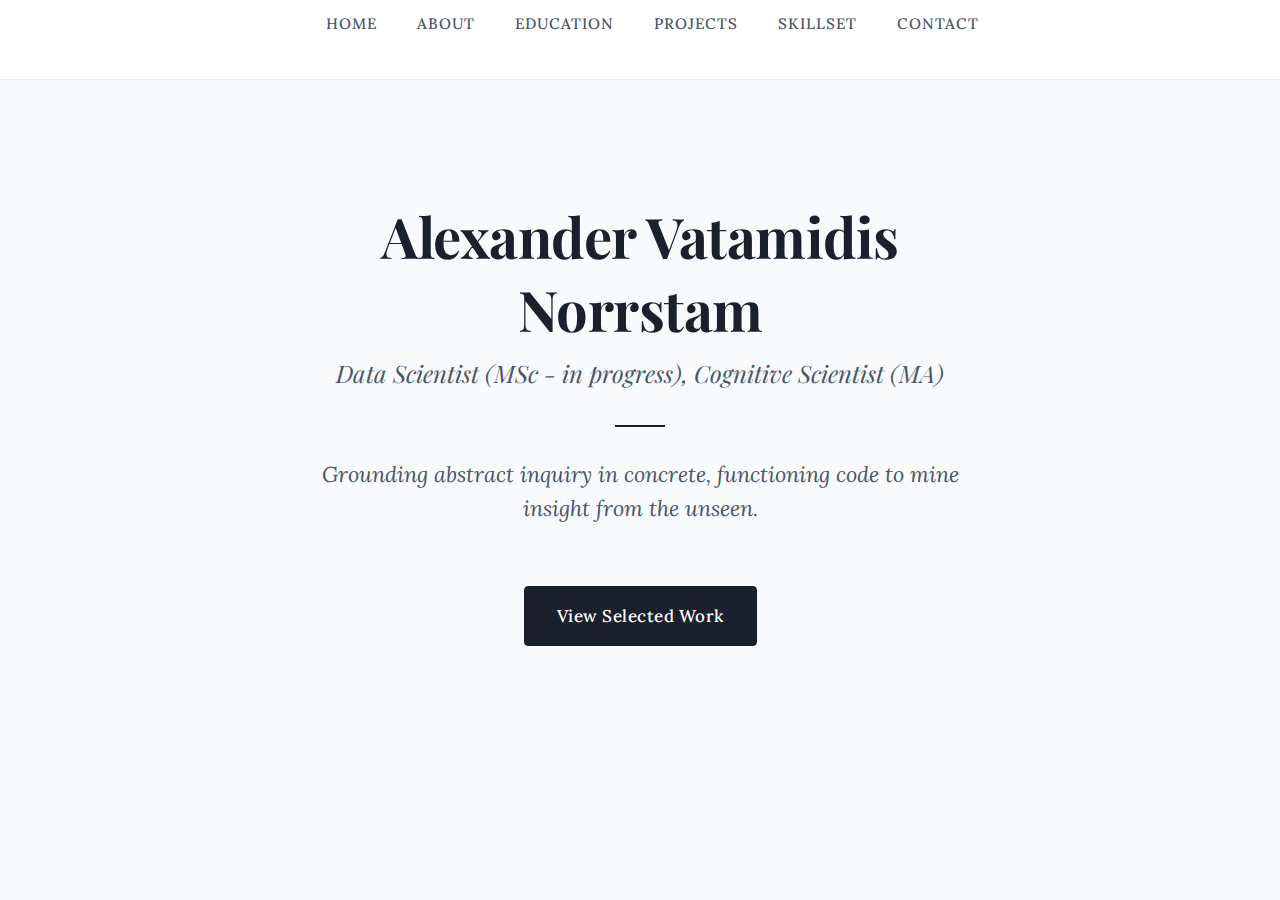
<file: index.html>
<!DOCTYPE html>
<html lang="en">

<head>
    <meta charset="UTF-8">
    <meta name="viewport" content="width=device-width, initial-scale=1.0">
    <title>Alexander Vatamidis Norrstam - Data Scientist</title>
    <link rel="stylesheet" href="style.css">
</head>

<body>

    <nav>
        <ul>
            <li><a href="index.html">Home</a></li>
            <li><a href="about.html">About</a></li>
            <li><a href="education.html">Education</a></li>
            <li><a href="projects.html">Projects</a></li>
            <li><a href="skillset.html">Skillset</a></li>
            <li><a href="contact.html">Contact</a></li>
        </ul>
    </nav>

    <div class="container" style="text-align: center; margin-top: 120px;">
        <h1>Alexander Vatamidis Norrstam</h1>
        <p
            style="font-family: 'Playfair Display', serif; font-size: 1.5rem; color: var(--text-secondary); font-style: italic; margin-top: -10px;">
            Data Scientist (MSc - in progress), Cognitive Scientist (MA)
        </p>

        <div style="width: 50px; height: 2px; background: var(--text-primary); margin: 30px auto;"></div>

        <p class="lead">
            Grounding abstract inquiry in concrete, functioning code to mine insight from the unseen.
        </p>

        <a href="projects.html" class="btn-primary">View Selected Work</a>
    </div>

</body>

</html>
</file>
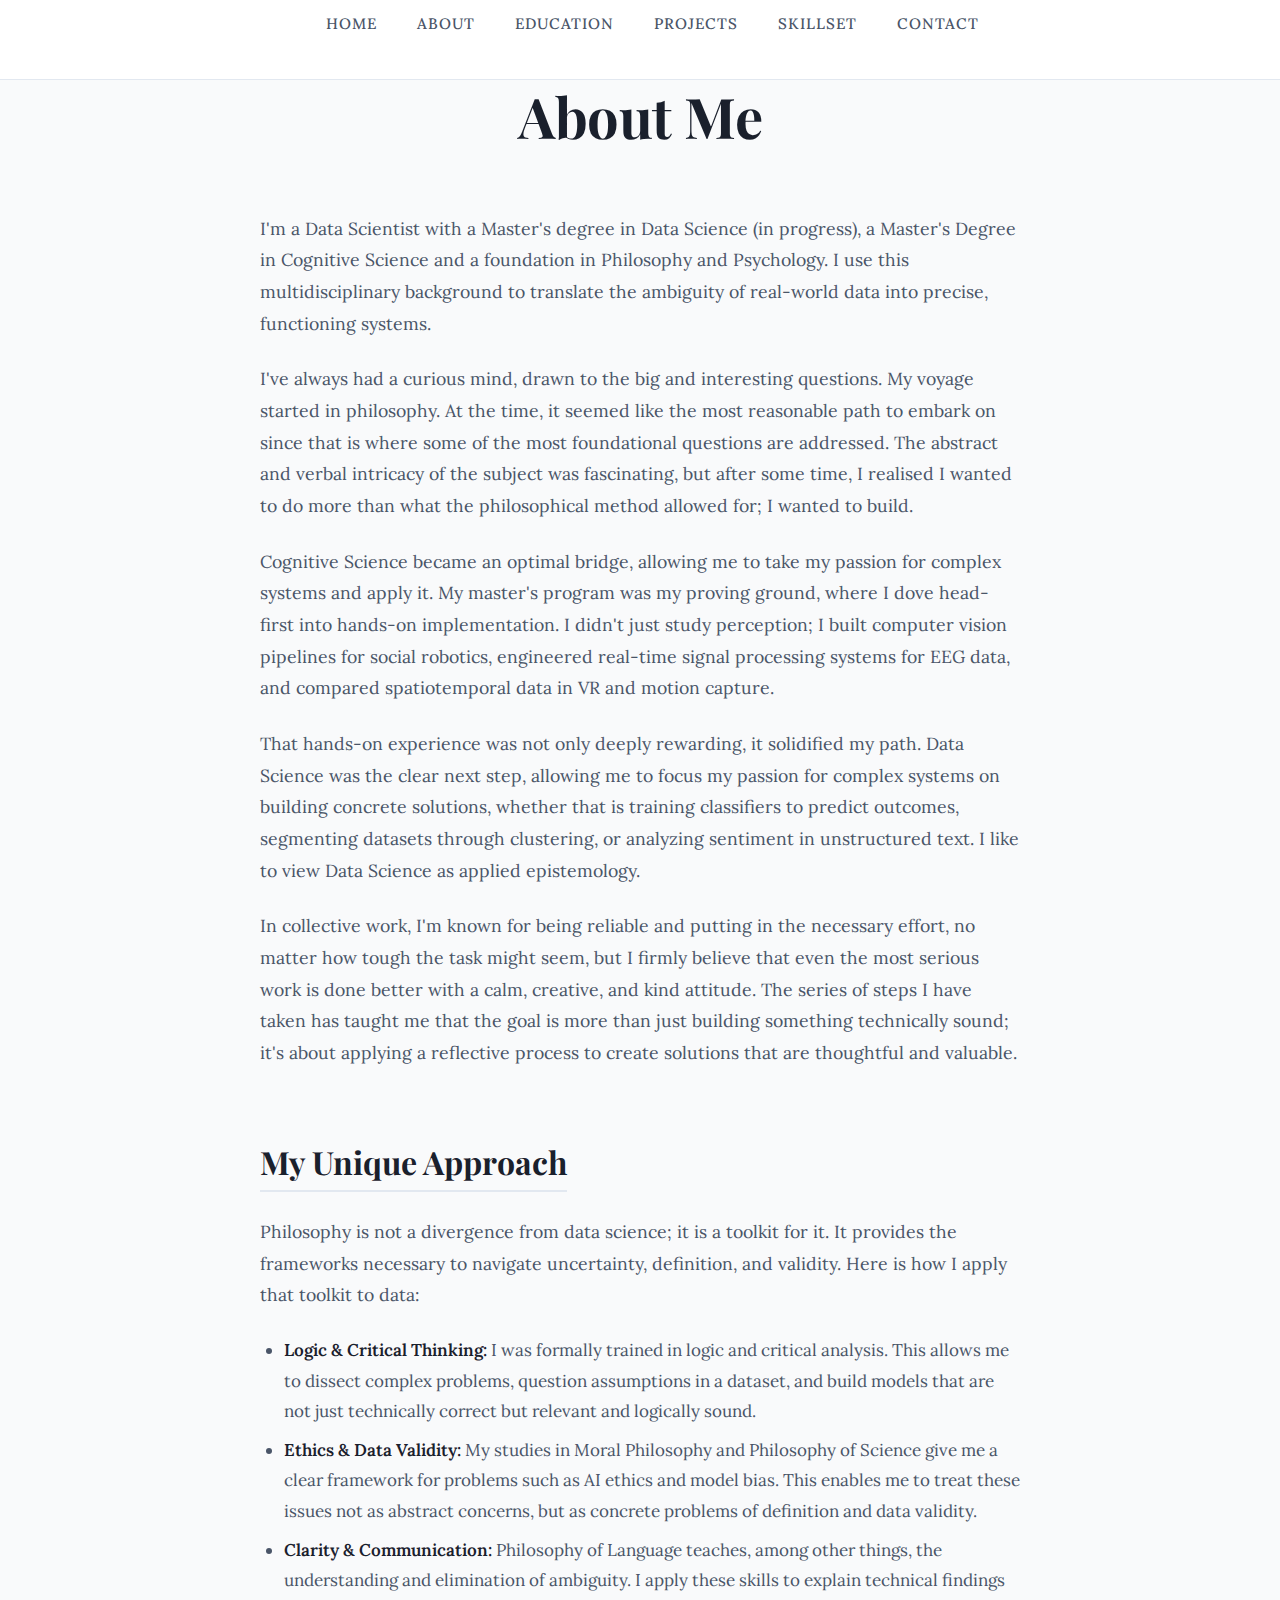
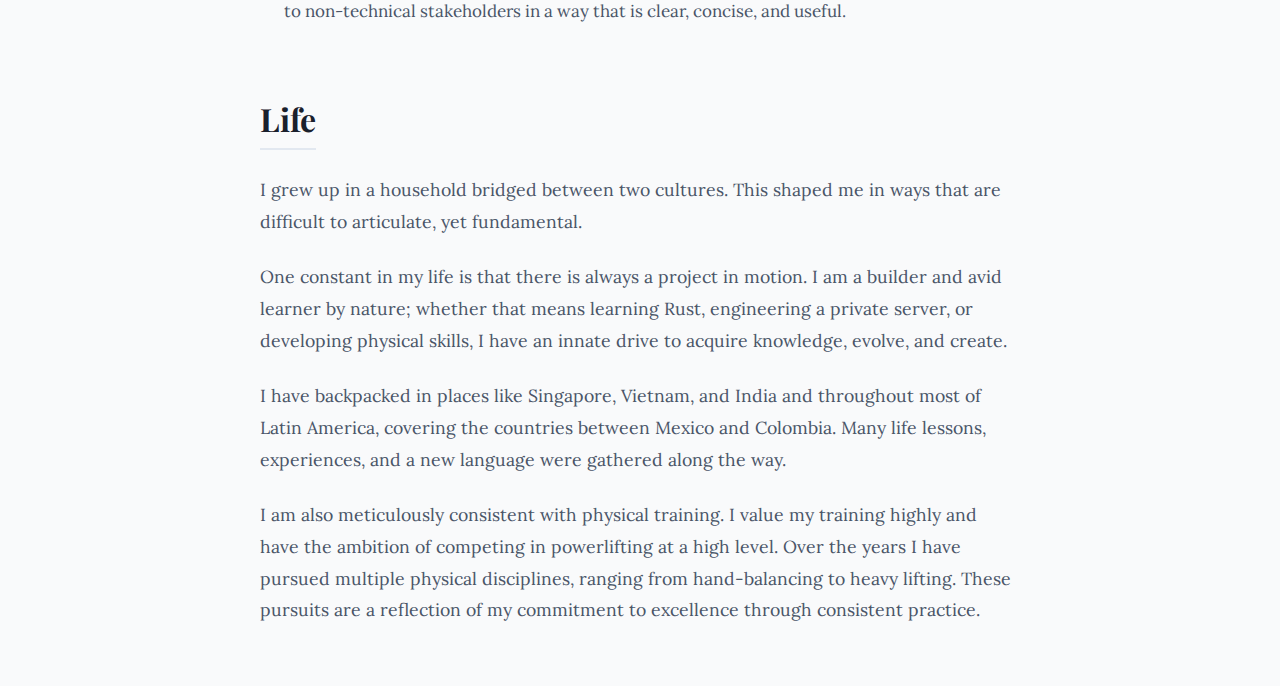
<file: about.html>
<!DOCTYPE html>
<html lang="en">
<head>
    <meta charset="UTF-8">
    <meta name="viewport" content="width=device-width, initial-scale=1.0">
    <title>About Me - Alexander Vatamidis Norrstam</title>
    <link rel="stylesheet" href="style.css">
</head>
<body>

    <nav>
        <ul>
            <li><a href="index.html">Home</a></li>
            <li><a href="about.html">About</a></li>
            <li><a href="education.html">Education</a></li>
            <li><a href="projects.html">Projects</a></li>
            <li><a href="skillset.html">Skillset</a></li>
            <li><a href="contact.html">Contact</a></li>
        </ul>
    </nav>

    <h1>About Me</h1>

    <div class="container">
        <p> I'm a Data Scientist with a Master's degree in Data Science 
            (in progress), a Master's Degree in Cognitive Science and a 
            foundation in Philosophy and Psychology. I use this multidisciplinary 
            background to translate the ambiguity of real-world data into precise, 
            functioning systems.</p>

        <p>I've always had a curious mind, drawn to the big and interesting questions. 
            My voyage started in philosophy. At the time, it seemed like the most 
            reasonable path to embark on since that is where some of the most 
            foundational questions are addressed. The abstract and verbal intricacy 
            of the subject was fascinating, but after some time, I realised I wanted 
            to do more than what the philosophical method allowed for; I wanted to build.</p>

        <p>Cognitive Science became an optimal bridge, allowing me to take my passion 
            for complex systems and apply it. My master's program was my proving ground, 
            where I dove head-first into hands-on implementation. I didn't just study 
            perception; I built computer vision pipelines for social robotics, 
            engineered real-time signal processing systems for EEG data, and compared 
            spatiotemporal data in VR and motion capture.</p>

        <p>That hands-on experience was not only deeply rewarding, it solidified my path. 
            Data Science was the clear next step, allowing me to focus my passion for complex
            systems on building concrete solutions, whether that is training 
            classifiers to predict outcomes, segmenting datasets through clustering, 
            or analyzing sentiment in unstructured text. I like to view Data Science as
            applied epistemology.</p> 


        <p>In collective work, I'm known for being reliable and putting in the necessary effort, 
            no matter how tough the task might seem, but I firmly believe that 
            even the most serious work is done better with a calm, creative, 
            and kind attitude. The series of steps I have taken has taught me that 
            the goal is more than just building something technically sound; 
            it's about applying a reflective process to create solutions 
            that are thoughtful and valuable.</p>


        <h2>My Unique Approach</h2>
        <p>Philosophy is not a divergence from data science; it is a toolkit for it.
            It provides the frameworks necessary to navigate uncertainty, definition, and validity.
            Here is how I apply that toolkit to data:</p>

        <ul>
            <li><strong>Logic & Critical Thinking:</strong> I was formally trained in logic and 
                critical analysis. This allows me to dissect complex problems, question 
                assumptions in a dataset, and build models that are not just technically 
                correct but relevant and logically sound.</li>
            <li><strong>Ethics & Data Validity:</strong> My studies in Moral Philosophy and 
                Philosophy of Science give me a clear framework for problems such as AI 
                ethics and model bias. This enables me to treat these issues not as abstract 
                concerns, but as concrete problems of definition and data validity.</li>
            <li><strong>Clarity & Communication:</strong> Philosophy of Language teaches, 
                among other things, the understanding and elimination of ambiguity. 
                I apply these skills to explain technical findings to 
                non-technical stakeholders in a way that is clear, concise, and useful.</li>
        </ul>

        <h2>Life</h2>
        <p>I grew up in a household bridged between two cultures. This shaped me in ways 
            that are difficult to articulate, yet fundamental.
        </p>

        <p>One constant in my life is that there is always a project in motion. I am a builder and avid learner by nature; 
            whether that means learning Rust, engineering a private server, or developing physical skills, 
            I have an innate drive to acquire knowledge, evolve, and create.
        </p>

        <p>I have backpacked in places like Singapore, Vietnam, and India and throughout most of Latin America, 
            covering the countries between Mexico and Colombia. Many life lessons, experiences, and a new language 
            were gathered along the way.
        </p>

        <p>I am also meticulously consistent with physical training. I value my training highly and have the ambition 
            of competing in powerlifting at a high level. Over the years I have pursued multiple physical disciplines, 
            ranging from hand-balancing to heavy lifting. These pursuits are a reflection of my commitment to excellence 
            through consistent practice.
        </p>

    </div>

</body>
</html>
</file>
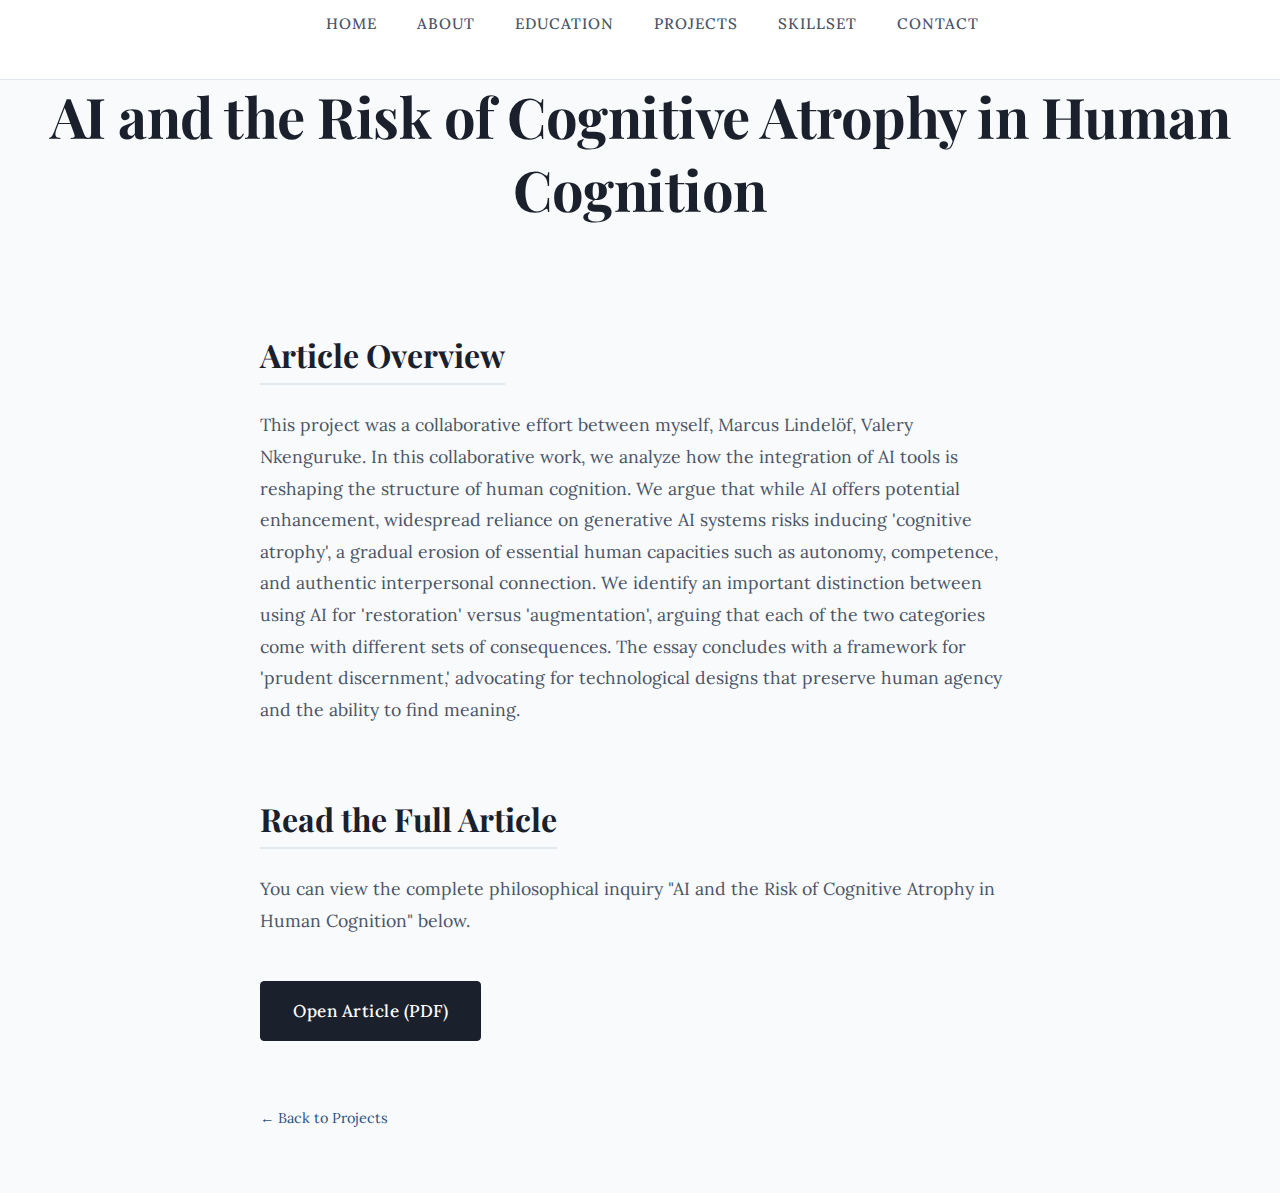
<file: AI_article.html>
<!DOCTYPE html>
<html lang="en">
<head>
    <meta charset="UTF-8">
    <meta name="viewport" content="width=device-width, initial-scale=1.0">
    <title>AI's Effects on Human Cognition  - Project Details</title>
    <link rel="stylesheet" href="style.css"> 
</head>
<body>

    <nav>
        <ul>
            <li><a href="index.html">Home</a></li>
            <li><a href="about.html">About</a></li>
            <li><a href="education.html">Education</a></li>
            <li><a href="projects.html">Projects</a></li>
            <li><a href="skillset.html">Skillset</a></li>
            <li><a href="contact.html">Contact</a></li>
        </ul>
    </nav>

    <h1>AI and the Risk of Cognitive Atrophy in Human Cognition</h1> <!-- Perhaps the title should be broken in two lines -->

    <div class="container">
        
        <p style="font-style: italic; color: var(--text-secondary); margin-bottom: 2rem;">
            
        </p>

        <h2>Article Overview</h2>
        <p>
            This project was a collaborative effort between myself, Marcus Lindelöf, Valery Nkenguruke. 
            In this collaborative work, we analyze how the integration of AI tools is reshaping the 
            structure of human cognition. We argue that while AI offers potential enhancement, 
            widespread reliance on generative AI systems risks inducing 'cognitive atrophy', a gradual 
            erosion of essential human capacities such as autonomy, competence, 
            and authentic interpersonal connection. We identify an important 
            distinction between using AI for 'restoration' versus 
            'augmentation', arguing that each of the two categories come with different sets of consequences. 
            The essay concludes with a framework for 'prudent discernment,' advocating for 
            technological designs that preserve human agency and the ability to find meaning.
        </p>

        <h2>Read the Full Article</h2>
        <p>You can view the complete philosophical inquiry "AI and the Risk of Cognitive Atrophy in Human Cognition" below.</p>
        
        <a href="AI_Cognitive_Atrophy.pdf" target="_blank" class="btn-primary">Open Article (PDF)</a>

        <br><br><br>
        <a href="projects.html" style="font-size: 0.9rem;">← Back to Projects</a>

    </div>

</body>
</html>
</file>
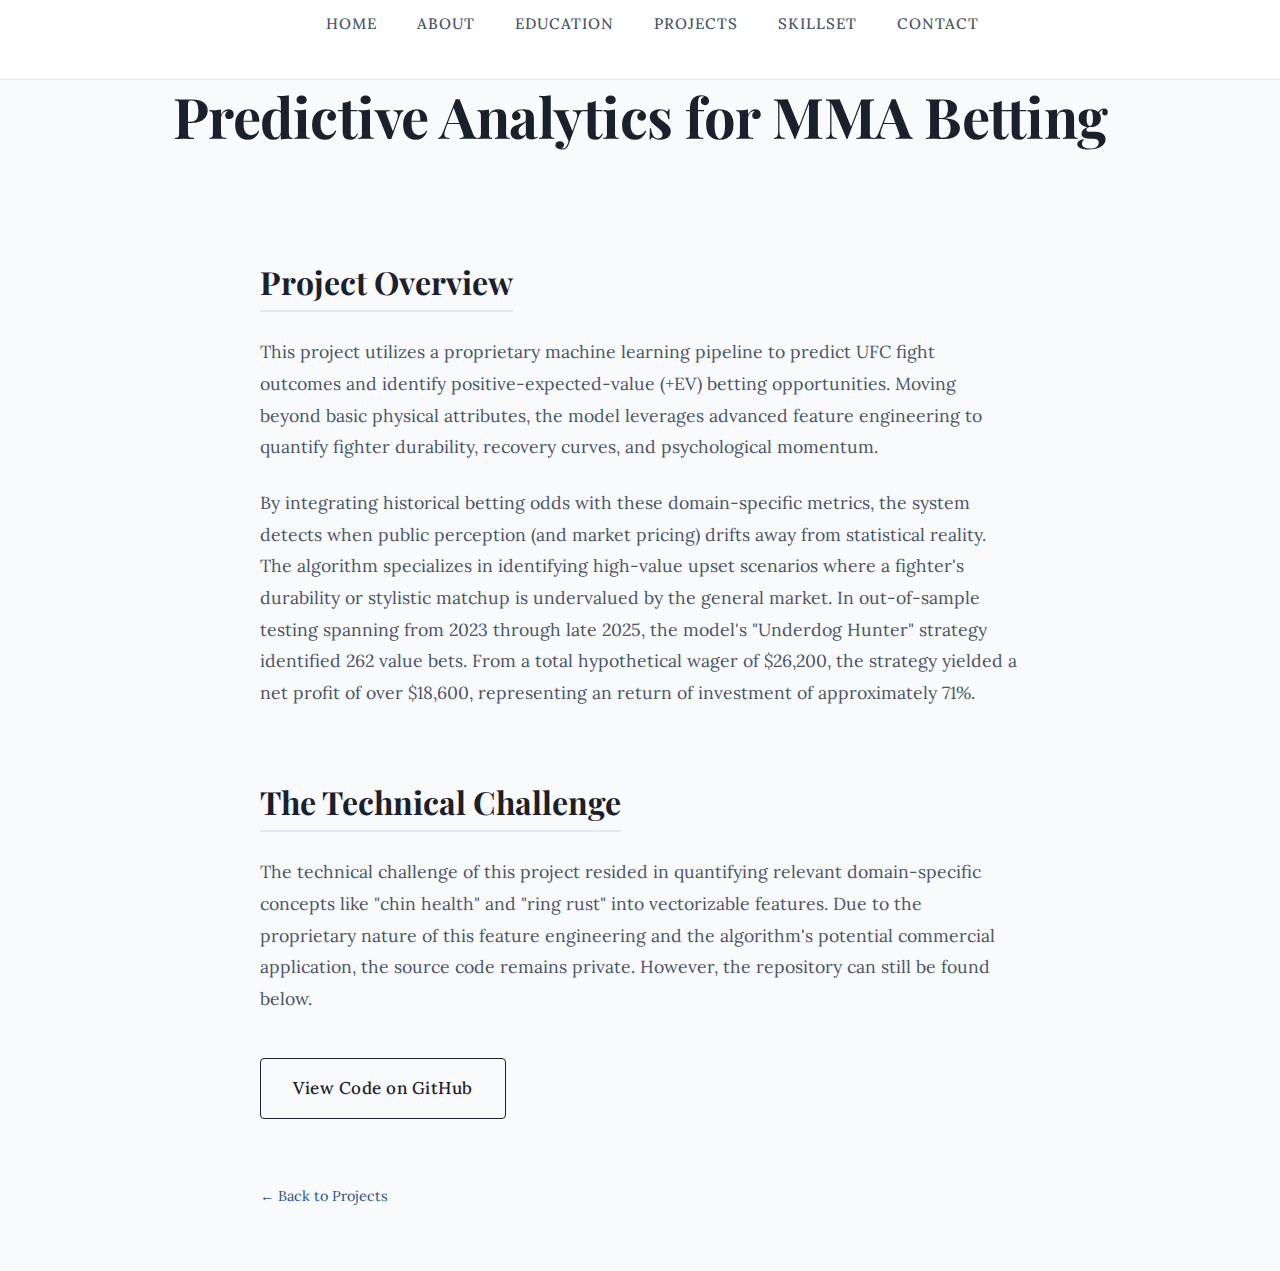
<file: betting_algorithm.html>
<!DOCTYPE html>
<html lang="en">
<head>
    <meta charset="UTF-8">
    <meta name="viewport" content="width=device-width, initial-scale=1.0">
    <title>Predictive Analytics in MMA - Project Details</title>
    <link rel="stylesheet" href="style.css"> 
</head>
<body>

    <nav>
        <ul>
            <li><a href="index.html">Home</a></li>
            <li><a href="about.html">About</a></li>
            <li><a href="education.html">Education</a></li>
            <li><a href="projects.html">Projects</a></li>
            <li><a href="skillset.html">Skillset</a></li>
            <li><a href="contact.html">Contact</a></li>
        </ul>
    </nav>

    <h1>Predictive Analytics for MMA Betting</h1>

    <div class="container">
        
        <p style="font-style: italic; color: var(--text-secondary); margin-bottom: 2rem;">
            
        </p>

        <h2>Project Overview</h2>
        <p>
            This project utilizes a proprietary machine learning pipeline to predict UFC fight 
            outcomes and identify positive-expected-value (+EV) betting opportunities. 
            Moving beyond basic physical attributes, the model leverages advanced feature 
            engineering to quantify fighter durability, recovery curves, and psychological momentum.
        </p>

        <p> 
            By integrating historical betting odds with these domain-specific metrics, the 
            system detects when public perception (and market pricing) drifts away 
            from statistical reality. The algorithm specializes in identifying high-value 
            upset scenarios where a fighter's durability or stylistic matchup is 
            undervalued by the general market. In out-of-sample testing spanning from 2023 
            through late 2025, the model's "Underdog Hunter" strategy 
            identified 262 value bets. From a total hypothetical wager of $26,200, the 
            strategy yielded a net profit of over $18,600, representing an return
            of investment of approximately 71%.
        </p>
        </p>

        <h2>The Technical Challenge</h2>
        <p>
            The technical challenge of this project resided in quantifying relevant 
            domain-specific concepts like "chin health" and "ring rust" into vectorizable 
            features. Due to the proprietary nature of this feature engineering and 
            the algorithm's potential commercial application, the source code remains private.
            However, the repository can still be found below.
        </p>
        
        <a href="https://github.com/TheFelixFelicis/UFC_precictor" target="_blank" class="btn-secondary">View Code on GitHub</a>
        

        <br><br><br>
        <a href="projects.html" style="font-size: 0.9rem;">← Back to Projects</a>

    </div>

</body>
</html>
</file>
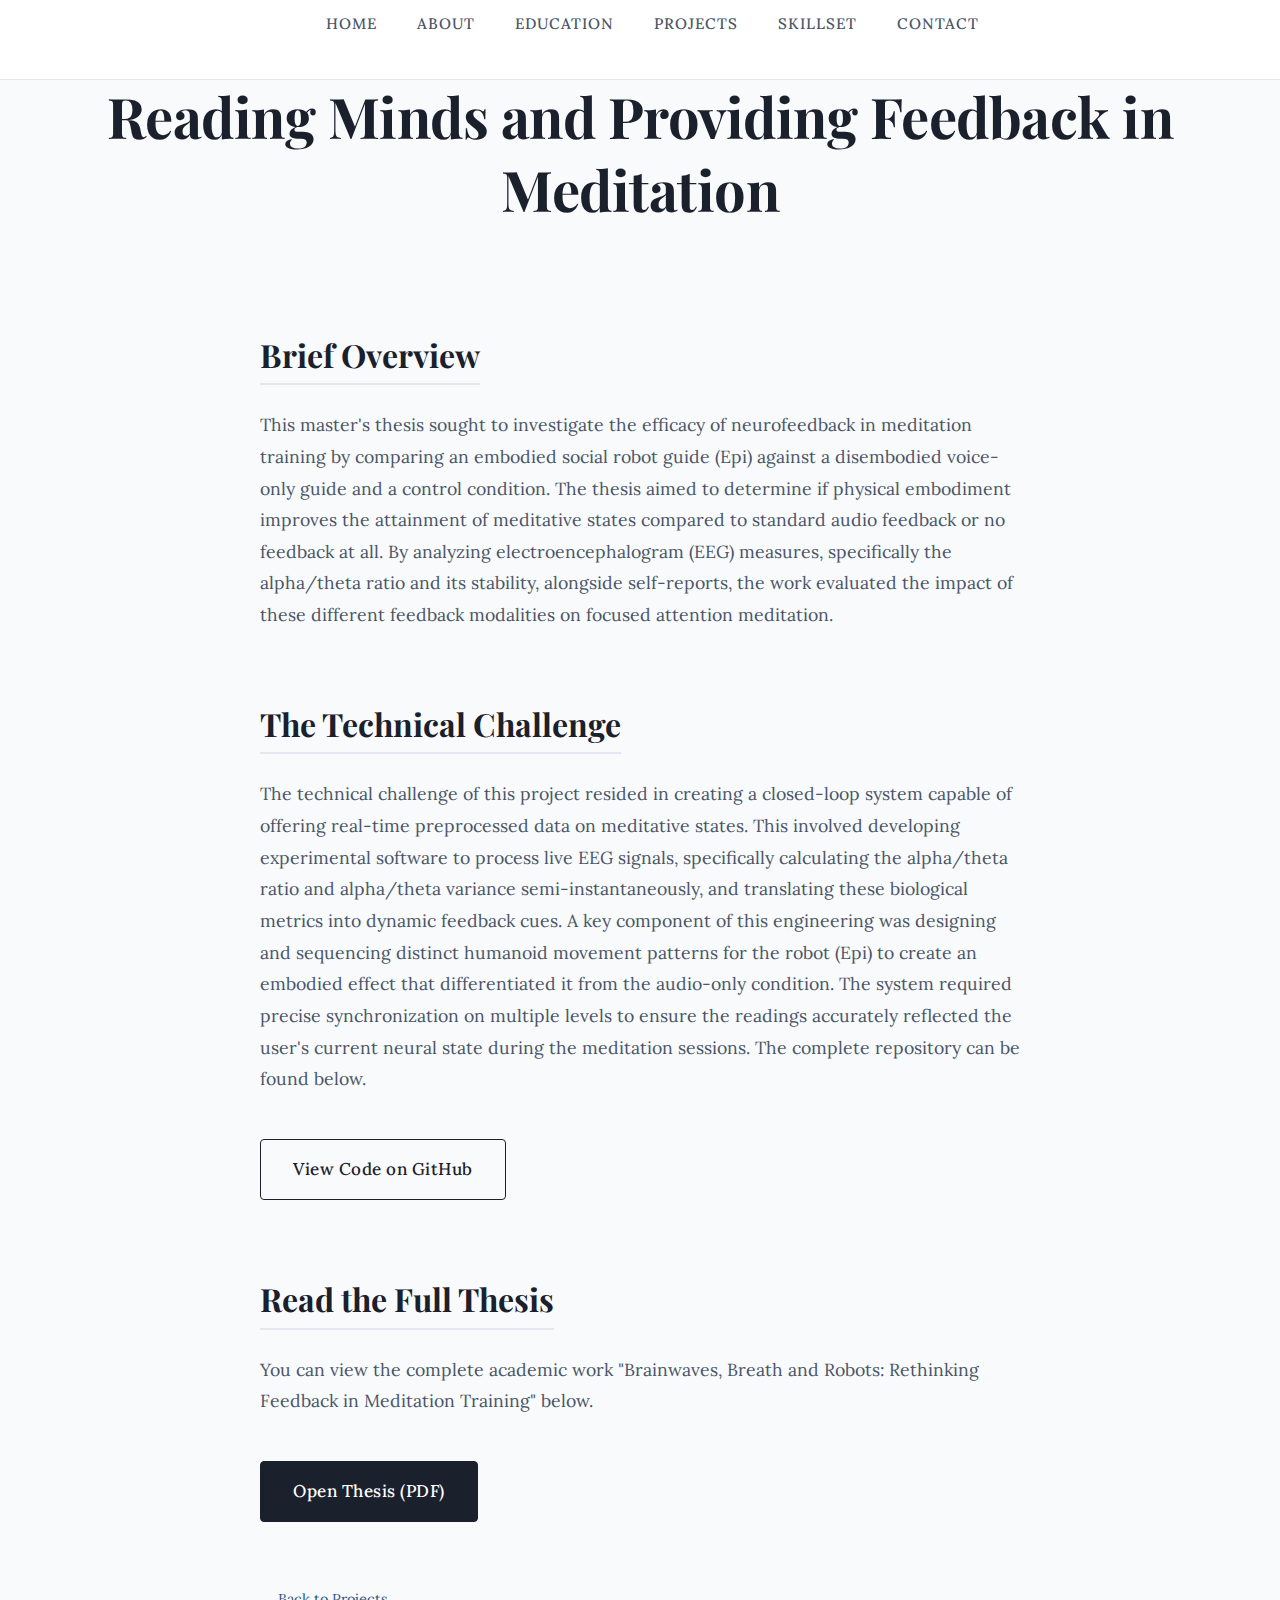
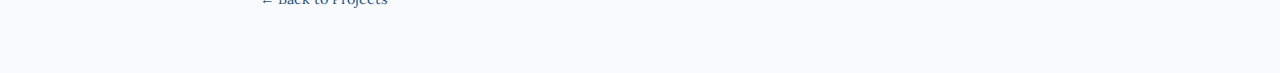
<file: cog_thesis_description.html>
<!DOCTYPE html>
<html lang="en">
<head>
    <meta charset="UTF-8">
    <meta name="viewport" content="width=device-width, initial-scale=1.0">
    <title>Reading Minds in Meditation - Project Details</title>
    <link rel="stylesheet" href="style.css"> 
</head>
<body>

    <nav>
        <ul>
            <li><a href="index.html">Home</a></li>
            <li><a href="about.html">About</a></li>
            <li><a href="education.html">Education</a></li>
            <li><a href="projects.html">Projects</a></li>
            <li><a href="skillset.html">Skillset</a></li>
            <li><a href="contact.html">Contact</a></li>
        </ul>
    </nav>

    <h1>Reading Minds and Providing Feedback in Meditation</h1>

    <div class="container">
        
        <p style="font-style: italic; color: var(--text-secondary); margin-bottom: 2rem;">
            
        </p>

        <h2>Brief Overview</h2>
        <p>
            This master's thesis sought to investigate the efficacy of neurofeedback in meditation 
            training by comparing an embodied social robot guide (Epi) against a 
            disembodied voice-only guide and a control condition. The thesis aimed to determine if physical 
            embodiment improves the attainment of meditative states compared to standard 
            audio feedback or no feedback at all. By analyzing electroencephalogram (EEG) 
            measures, specifically the alpha/theta ratio and its stability, alongside 
            self-reports, the work evaluated the impact of these different feedback 
            modalities on focused attention meditation.
        </p>

        <h2>The Technical Challenge</h2>
        <p>
            The technical challenge of this project resided in creating a closed-loop system 
            capable of offering real-time preprocessed data on meditative states. This involved 
            developing experimental software to process live EEG signals, 
            specifically calculating the alpha/theta ratio and alpha/theta variance 
            semi-instantaneously, and translating these biological metrics into 
            dynamic feedback cues. A key component of this engineering was designing and 
            sequencing distinct humanoid movement patterns for the robot (Epi) to create
            an embodied effect that differentiated it from the audio-only condition. The system 
            required precise synchronization on multiple levels to ensure the 
            readings accurately reflected the user's current neural state during 
            the meditation sessions. The complete repository can be found below. 
        </p>
        
        <a href="https://github.com/TheFelixFelicis/Epi_in_Serenity" target="_blank" class="btn-secondary">View Code on GitHub</a>
        

        <br><br> <h2>Read the Full Thesis</h2>
        <p>You can view the complete academic work "Brainwaves, Breath and Robots: Rethinking Feedback in Meditation Training" below.</p>
        
        <a href="Master_Thesis_Alexander_Vatamidis_Norrstam.pdf" target="_blank" class="btn-primary">Open Thesis (PDF)</a>

        <br><br><br>
        <a href="projects.html" style="font-size: 0.9rem;">← Back to Projects</a>

    </div>

</body>
</html>
</file>
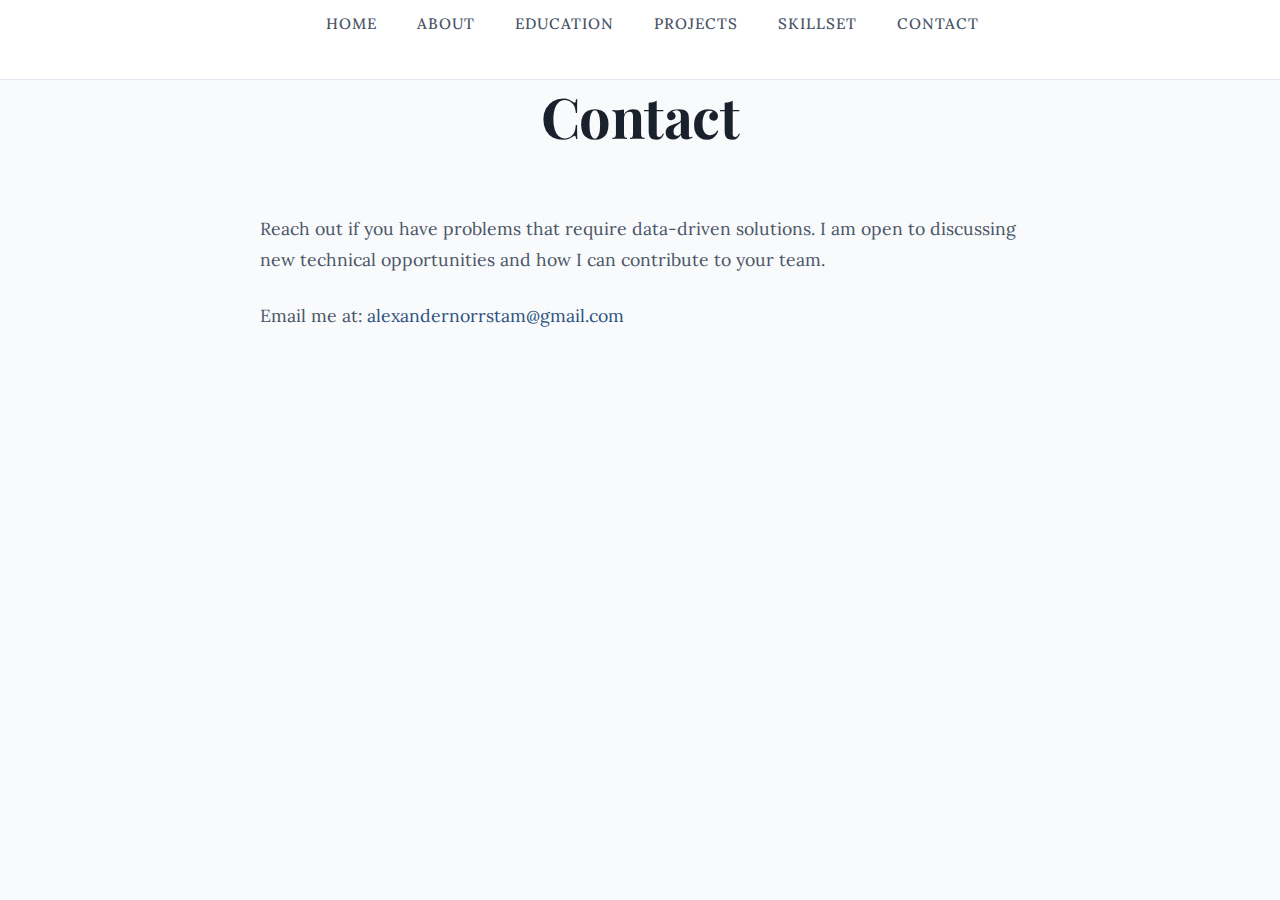
<file: contact.html>
<!DOCTYPE html>
<html lang="en">
<head>
    <meta charset="UTF-8">
    <meta name="viewport" content="width=device-width, initial-scale=1.0">
    <title>Contact - Alexander Vatamidis Norrstam</title>
    <link rel="stylesheet" href="style.css">
</head>
<body>

    <nav>
        <ul>
            <li><a href="index.html">Home</a></li>
            <li><a href="about.html">About</a></li>
            <li><a href="education.html">Education</a></li>
            <li><a href="projects.html">Projects</a></li>
            <li><a href="skillset.html">Skillset</a></li>
            <li><a href="contact.html">Contact</a></li>
        </ul>
    </nav>

    <h1>Contact</h1>
    
    <div class="container">
        <p>Reach out if you have problems that require data-driven solutions. 
            I am open to discussing new technical opportunities and 
            how I can contribute to your team.</p>
        <p>Email me at: <a href="mailto:alexandernorrstam@gmail.com">alexandernorrstam@gmail.com</a></p>
    </div>

</body>
</html>
</file>
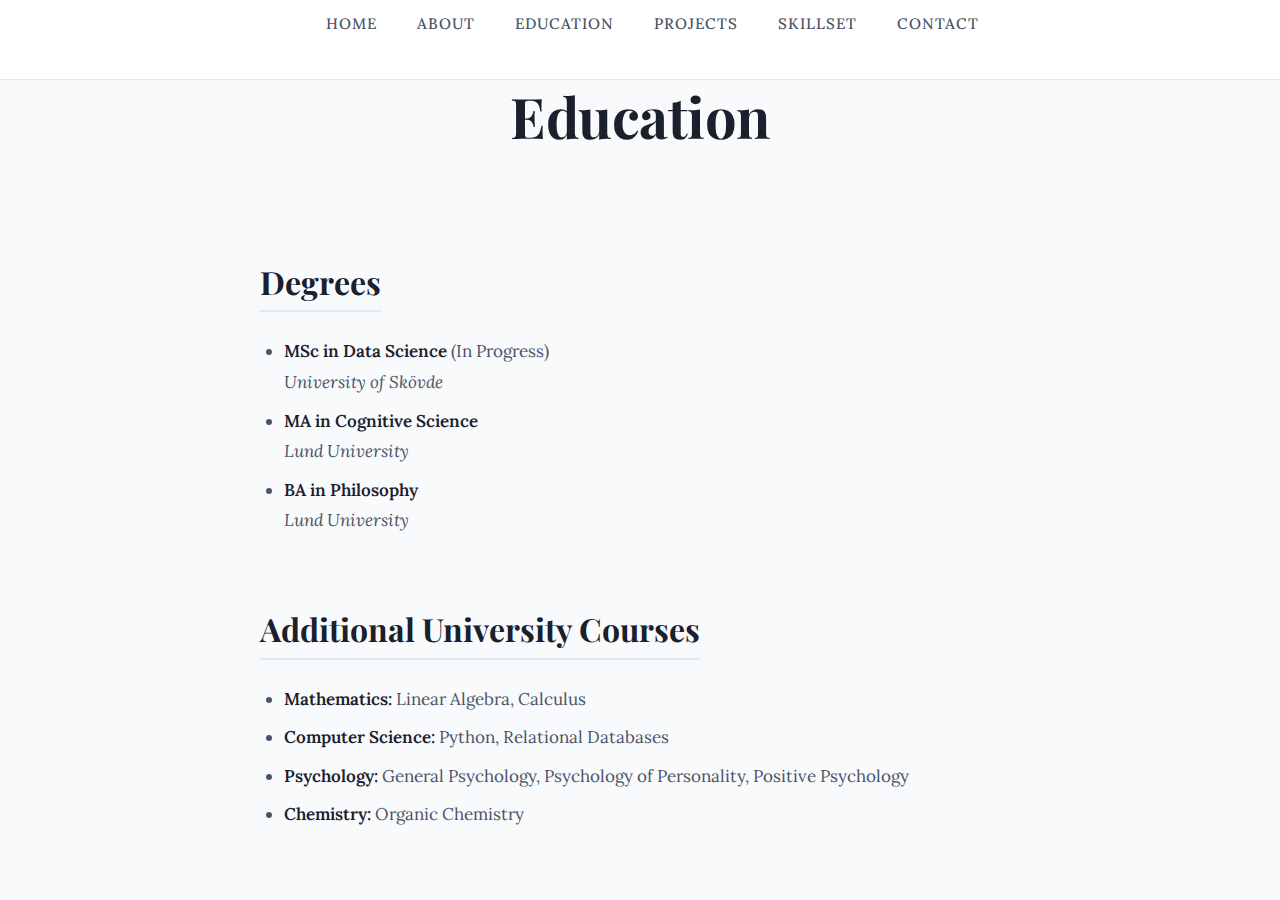
<file: education.html>
<!DOCTYPE html>
<html lang="en">
<head> 
    <meta charset="UTF-8">
    <meta name="viewport" content="width=device-width, initial-scale=1.0">
    <title>Education - Alexander Vatamidis Norrstam</title>
    <link rel="stylesheet" href="style.css">
</head>
<body>

    <nav>
        <ul>
            <li><a href="index.html">Home</a></li>
            <li><a href="about.html">About</a></li>
            <li><a href="education.html">Education</a></li>
            <li><a href="projects.html">Projects</a></li>
            <li><a href="skillset.html">Skillset</a></li>
            <li><a href="contact.html">Contact</a></li>
        </ul>
    </nav>

    <h1>Education</h1>

    <div class="container">
        <h2>Degrees</h2>
        <ul>
            <li>
                <strong>MSc in Data Science</strong> (In Progress)<br>
                <em>University of Skövde</em>
            </li>
            <li>
                <strong>MA in Cognitive Science</strong><br>
                <em>Lund University</em>
            </li>
            <li>
                <strong>BA in Philosophy</strong><br>
                <em>Lund University</em>
            </li>
        </ul>

        <h2>Additional University Courses</h2>
        <ul>
            <li><strong>Mathematics:</strong> Linear Algebra, Calculus</li>
            <li><strong>Computer Science:</strong> Python, Relational Databases</li>
            <li><strong>Psychology:</strong> General Psychology, Psychology of Personality, Positive Psychology</li>
            <li><strong>Chemistry:</strong> Organic Chemistry</li>
        </ul>
    </div>

</body>
</html>
</file>
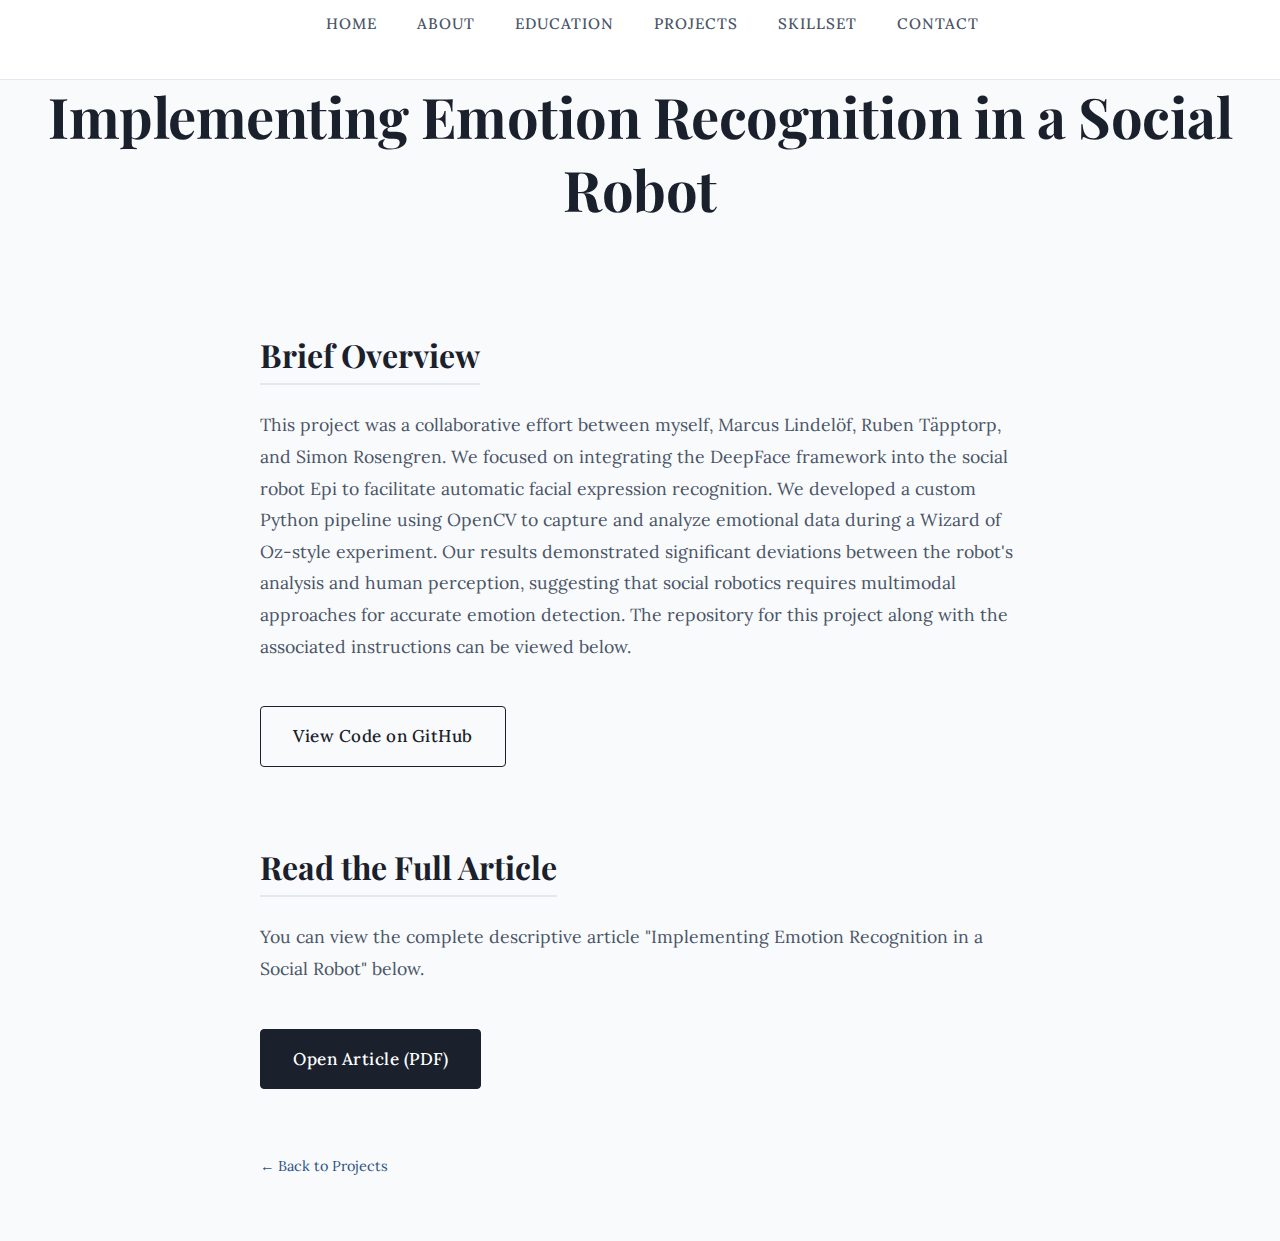
<file: epi_project.html>
<!DOCTYPE html>
<html lang="en">
<head>
    <meta charset="UTF-8">
    <meta name="viewport" content="width=device-width, initial-scale=1.0">
    <title>Emotion Recognition in Robots - Project Details</title>
    <link rel="stylesheet" href="style.css"> 
</head>
<body>

    <nav>
        <ul>
            <li><a href="index.html">Home</a></li>
            <li><a href="about.html">About</a></li>
            <li><a href="education.html">Education</a></li>
            <li><a href="projects.html">Projects</a></li>
            <li><a href="skillset.html">Skillset</a></li>
            <li><a href="contact.html">Contact</a></li>
        </ul>
    </nav>

    <h1>Implementing Emotion Recognition in a Social Robot</h1>

    <div class="container">
        
        <p style="font-style: italic; color: var(--text-secondary); margin-bottom: 2rem;">     
        </p>

        <h2>Brief Overview</h2>
        <p>
            This project was a collaborative effort between myself, Marcus Lindelöf, 
            Ruben Täpptorp, and Simon Rosengren. We focused on integrating the DeepFace 
            framework into the social robot Epi to facilitate automatic facial 
            expression recognition. We developed a custom Python pipeline using 
            OpenCV to capture and analyze emotional data during a Wizard of Oz-style
            experiment. Our results demonstrated significant deviations between the 
            robot's analysis and human perception, suggesting that social robotics 
            requires multimodal approaches for accurate emotion detection. The 
            repository for this project along with the associated instructions 
            can be viewed below. 
        </p>
        
        <a href="https://github.com/EpiVisionLU/epivision" target="_blank" class="btn-secondary">View Code on GitHub</a>
        

        <br><br> <h2>Read the Full Article</h2>
        <p>You can view the complete descriptive article "Implementing Emotion
        Recognition in a Social Robot" below.</p>
        
        <a href="Implementing_Emotion_Recognition_in_a_Social_Robot.pdf" target="_blank" class="btn-primary">Open Article (PDF)</a>

        <br><br><br>
        <a href="projects.html" style="font-size: 0.9rem;">← Back to Projects</a>

    </div>

</body>
</html>
</file>
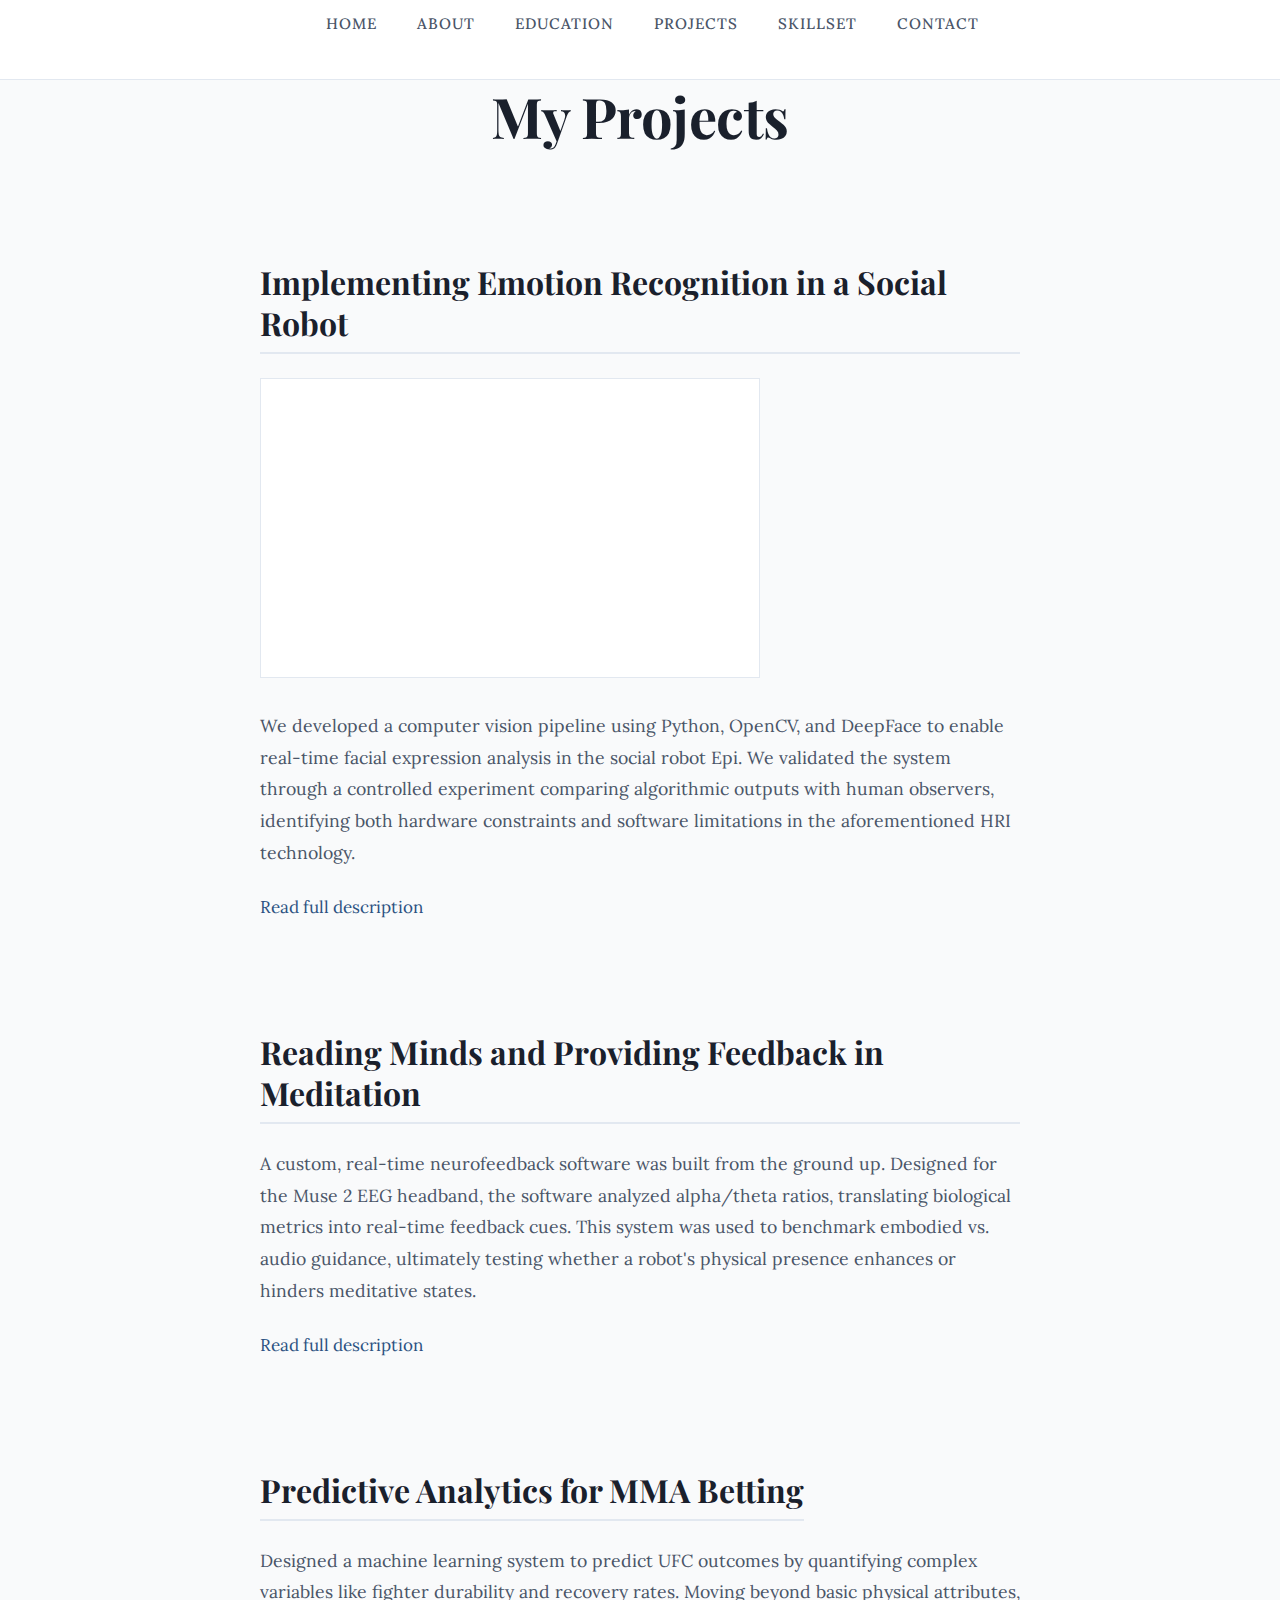
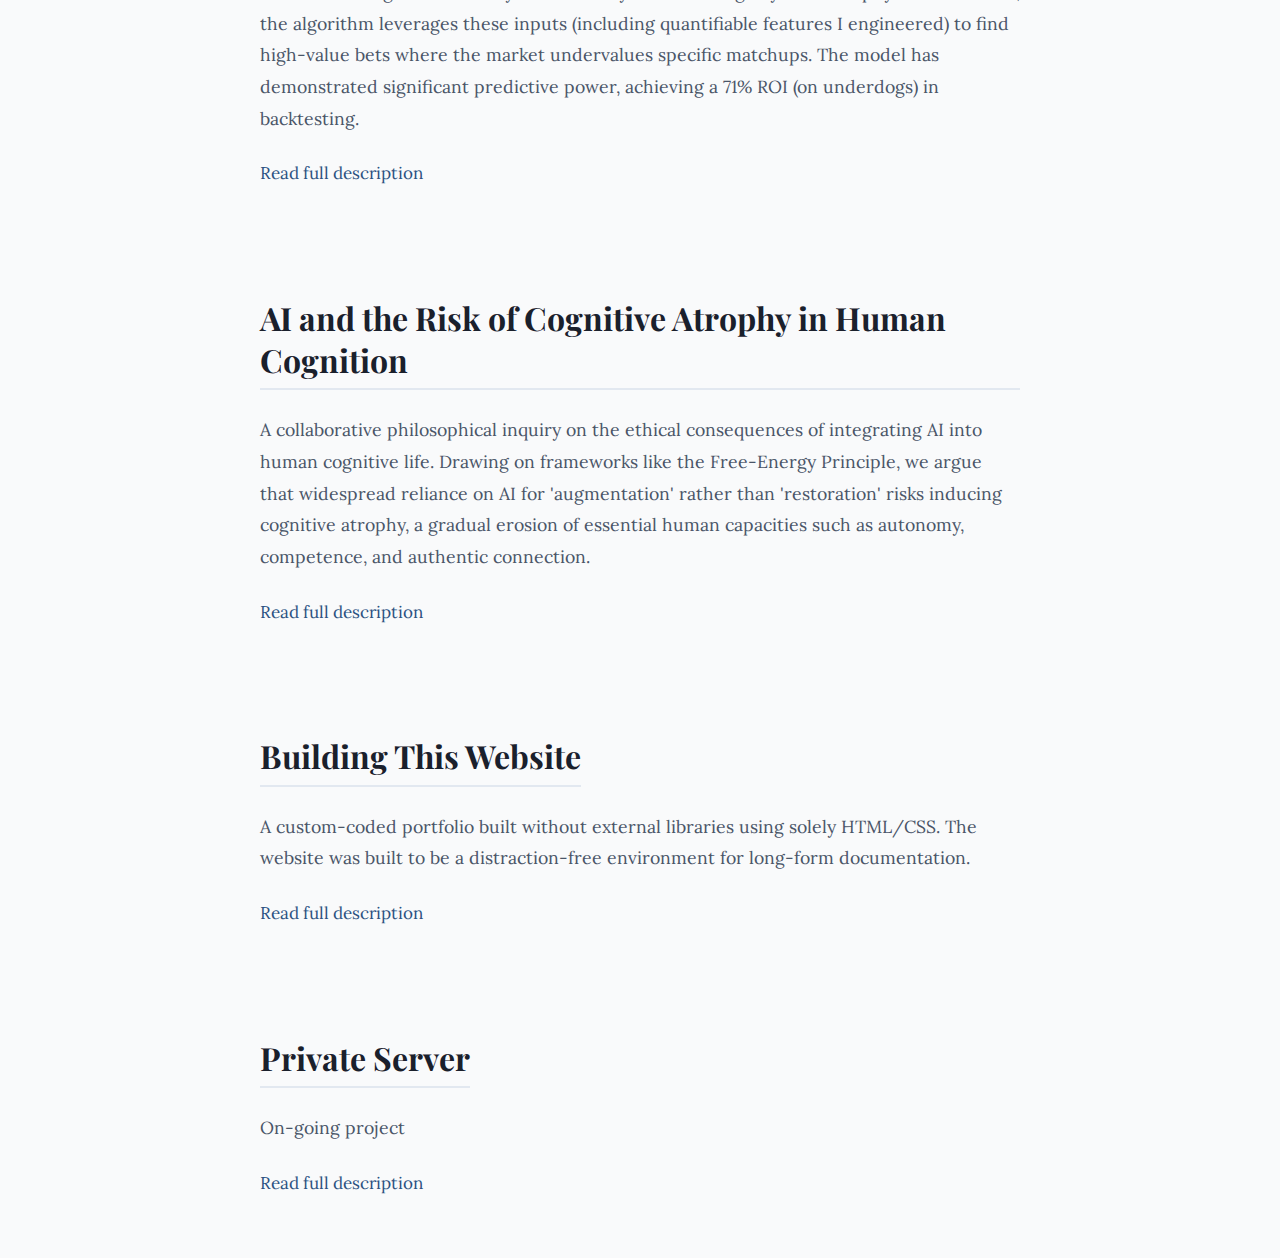
<file: projects.html>
<!DOCTYPE html>
<html lang="en">
<head>
    <meta charset="UTF-8">
    <meta name="viewport" content="width=device-width, initial-scale=1.0">
    <title>Projects - Alexander Vatamidis Norrstam</title>
    <link rel="stylesheet" href="style.css">
</head>
<body>

    <nav>
        <ul>
            <li><a href="index.html">Home</a></li>
            <li><a href="about.html">About</a></li>
            <li><a href="education.html">Education</a></li>
            <li><a href="projects.html">Projects</a></li>
            <li><a href="skillset.html">Skillset</a></li>
            <li><a href="contact.html">Contact</a></li>
        </ul>
    </nav>

    <h1>My Projects</h1>

    <div class="container">
        <h2>Implementing Emotion Recognition in a Social Robot</h2>
        <iframe width="500" height="300" src="https://www.youtube.com/embed/0HpBsPzI638?si=qCdQWHWDRRsMw7Lg" 
        title="YouTube video player" frameborder="0" 
        allow="accelerometer; autoplay; clipboard-write; encrypted-media; gyroscope; picture-in-picture; web-share" 
        referrerpolicy="strict-origin-when-cross-origin" allowfullscreen></iframe>
        
        <p> We developed a computer vision pipeline using Python, OpenCV, 
            and DeepFace to enable real-time facial expression analysis 
            in the social robot Epi. We validated the system through 
            a controlled experiment comparing algorithmic outputs with 
            human observers, identifying both hardware constraints and 
            software limitations in the aforementioned HRI technology.</p> <a href="epi_project.html">Read full description</a>
    </div>

    <div class="container">
        <h2>Reading Minds and Providing Feedback in Meditation</h2> 
        <p> A custom, real-time neurofeedback software was built from the ground up.
            Designed for the Muse 2 EEG 
            headband, the software analyzed alpha/theta ratios, translating biological 
            metrics into real-time feedback cues. This system was used to benchmark 
            embodied vs. audio guidance, ultimately testing whether a 
            robot's physical presence enhances or hinders meditative states. </p> <a href="cog_thesis_description.html">Read full description</a>
    </div>

    <div class="container">
        <h2>Predictive Analytics for MMA Betting</h2>
        <p> Designed a machine learning system to predict UFC outcomes by quantifying 
            complex variables like fighter durability and recovery rates. 
            Moving beyond basic physical attributes, the algorithm leverages
            these inputs (including quantifiable features I engineered) to find high-value 
            bets where the market undervalues specific matchups. The model has 
            demonstrated significant predictive power, achieving a 71% ROI  
            (on underdogs) in backtesting.</p> <a href="betting_algorithm.html">Read full description</a>
    </div>


    <div class="container">
        <h2>AI and the Risk of Cognitive Atrophy in Human Cognition</h2>
        <p> A collaborative philosophical inquiry on the ethical consequences of 
            integrating AI into human cognitive life. Drawing on frameworks like the 
            Free-Energy Principle, we argue that widespread reliance on AI for 
            'augmentation' rather than 'restoration' risks inducing cognitive atrophy,
            a gradual erosion of essential human 
            capacities such as autonomy, competence, and authentic connection.</p> <a href="AI_article.html">Read full description</a>
    </div>

    <div class="container">
        <h2>Building This Website</h2>
        <p>A custom-coded portfolio built without external libraries using solely HTML/CSS.
            The website was built to be a distraction-free environment for long-form documentation.
            
        </p> <a href="website_description.html">Read full description</a>
    </div>

    <div class="container">
        <h2>Private Server</h2>
        <p>On-going project</p> <a href="private_server.html">Read full description</a>
    </div>

</body>
</html>
</file>
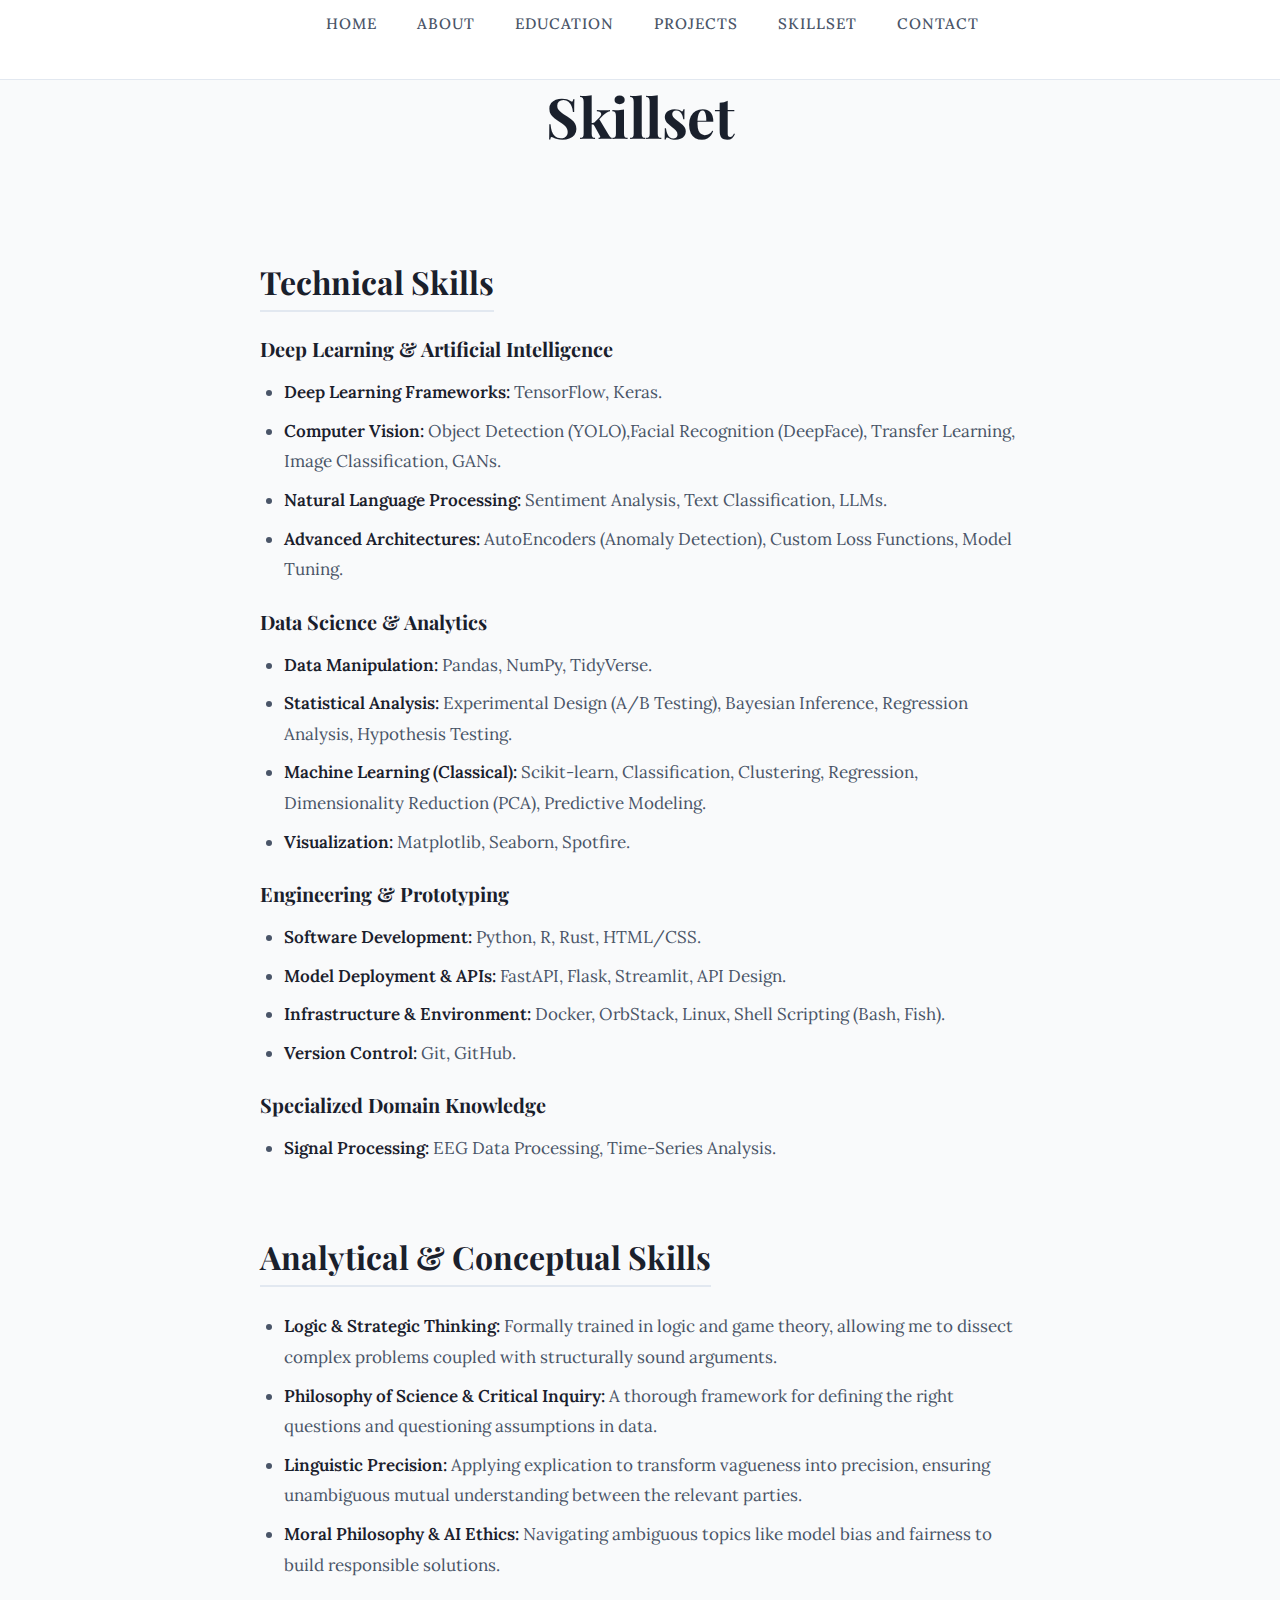
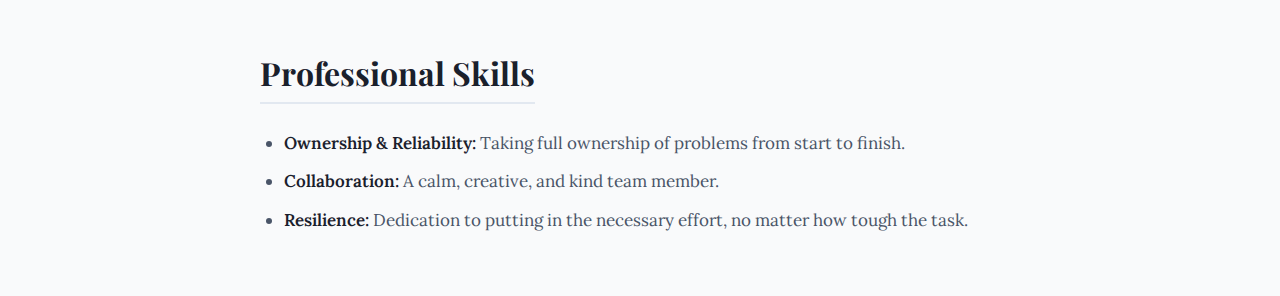
<file: skillset.html>
<!DOCTYPE html>
<html lang="en">
<head>
    <meta charset="UTF-8">
    <meta name="viewport" content="width=device-width, initial-scale=1.0">
    <title>Skillset - Alexander Vatamidis Norrstam</title>
    <link rel="stylesheet" href="style.css">
</head>
<body>

    <nav>
        <ul>
            <li><a href="index.html">Home</a></li>
            <li><a href="about.html">About</a></li>
            <li><a href="education.html">Education</a></li>
            <li><a href="projects.html">Projects</a></li>
            <li><a href="skillset.html">Skillset</a></li>
            <li><a href="contact.html">Contact</a></li>
        </ul>
    </nav>

    <h1>Skillset</h1>

    <div class="container">
        
        <h2>Technical Skills</h2>

        <h3 style="margin-bottom: 15px;">Deep Learning & Artificial Intelligence</h3>
        <ul>
            <li><strong>Deep Learning Frameworks:</strong> TensorFlow, Keras.</li>
            <li><strong>Computer Vision:</strong> Object Detection (YOLO),Facial Recognition (DeepFace), Transfer Learning, Image Classification, GANs.</li>
            <li><strong>Natural Language Processing:</strong> Sentiment Analysis, Text Classification, LLMs.</li>
            <li><strong>Advanced Architectures:</strong> AutoEncoders (Anomaly Detection), Custom Loss Functions, Model Tuning.</li>
        </ul>

        <h3 style="margin-bottom: 15px;">Data Science & Analytics</h3>
        <ul>
            <li><strong>Data Manipulation:</strong> Pandas, NumPy, TidyVerse.</li>
            <li><strong>Statistical Analysis:</strong> Experimental Design (A/B Testing), Bayesian Inference, Regression Analysis, Hypothesis Testing.</li>
            <li><strong>Machine Learning (Classical):</strong> Scikit-learn, Classification, Clustering, Regression, Dimensionality Reduction (PCA), Predictive Modeling.</li>
            <li><strong>Visualization:</strong> Matplotlib, Seaborn, Spotfire.</li>
        </ul>

        <h3 style="margin-bottom: 15px;">Engineering & Prototyping</h3>
        <ul>
            <li><strong>Software Development:</strong> Python, R, Rust, HTML/CSS.</li>
            <li><strong>Model Deployment & APIs:</strong> FastAPI, Flask, Streamlit, API Design.</li>
            <li><strong>Infrastructure & Environment:</strong> Docker, OrbStack, Linux, Shell Scripting (Bash, Fish).</li>
            <li><strong>Version Control:</strong> Git, GitHub.</li>
        </ul>

        <h3 style="margin-bottom: 15px;">Specialized Domain Knowledge</h3>
        <ul>
            <li><strong>Signal Processing:</strong> EEG Data Processing, Time-Series Analysis.</li>
        </ul>

        <h2>Analytical & Conceptual Skills</h2>
        <ul>
            <li><strong>Logic & Strategic Thinking:</strong> Formally trained in logic and game theory, allowing me to dissect complex problems coupled with structurally sound arguments.</li>
            <li><strong>Philosophy of Science & Critical Inquiry:</strong> A thorough framework for defining the right questions and questioning assumptions in data.</li>
            <li><strong>Linguistic Precision:</strong> Applying explication to transform vagueness into precision, ensuring unambiguous mutual understanding between the relevant parties.</li>
            <li><strong>Moral Philosophy & AI Ethics:</strong> Navigating ambiguous topics like model bias and fairness to build responsible solutions.</li>
        </ul>

        <h2>Professional Skills</h2>
        <ul>
            <li><strong>Ownership & Reliability:</strong> Taking full ownership of problems from start to finish.</li>
            <li><strong>Collaboration:</strong> A calm, creative, and kind team member.</li>
            <li><strong>Resilience:</strong> Dedication to putting in the necessary effort, no matter how tough the task.</li>
        </ul>

    </div>

</body>
</html>
</file>
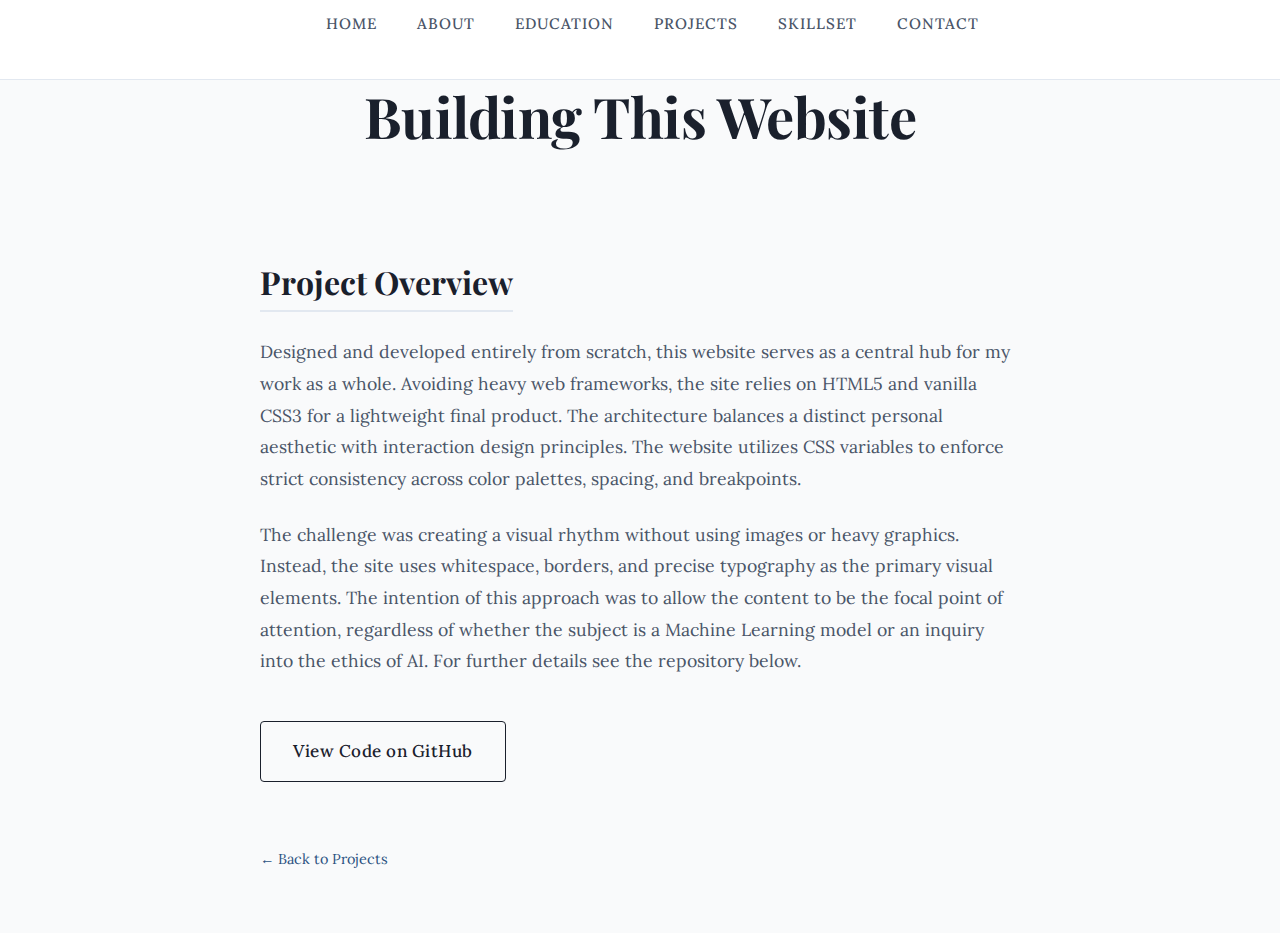
<file: website_description.html>
<!DOCTYPE html>
<html lang="en">
<head>
    <meta charset="UTF-8">
    <meta name="viewport" content="width=device-width, initial-scale=1.0">
    <title>Website Architecture - Project Details<</title>
    <link rel="stylesheet" href="style.css"> 
</head>
<body>

    <nav>
        <ul>
            <li><a href="index.html">Home</a></li>
            <li><a href="about.html">About</a></li>
            <li><a href="education.html">Education</a></li>
            <li><a href="projects.html">Projects</a></li>
            <li><a href="skillset.html">Skillset</a></li>
            <li><a href="contact.html">Contact</a></li>
        </ul>
    </nav>

    <h1>Building This Website</h1>

    <div class="container">
        
        <p style="font-style: italic; color: var(--text-secondary); margin-bottom: 2rem;">
            
        </p>

        <h2>Project Overview</h2>
        <p>
            Designed and developed entirely from scratch, this website serves as a 
            central hub for my work as a whole. 
            Avoiding heavy web frameworks, the site relies on HTML5 and 
            vanilla CSS3 for a lightweight final product. 
            The architecture balances a distinct personal aesthetic with 
            interaction design principles.
            The website utilizes CSS variables to enforce strict consistency 
            across color palettes, spacing, and breakpoints.
        </p>

        <p> 
            The challenge was creating a visual rhythm without using images
            or heavy graphics. Instead, the site uses whitespace, borders, 
            and precise typography as the primary visual elements. 
            The intention of this approach was to allow the content 
            to be the focal point of attention, regardless of whether
            the subject is a Machine Learning model or an inquiry into 
            the ethics of AI. For further details see the repository below. 
        </p>
        </p>
        
        <a href="https://github.com/TheFelixFelicis/My_Website" target="_blank" class="btn-secondary">View Code on GitHub</a>
        

        <br><br><br>
        <a href="projects.html" style="font-size: 0.9rem;">← Back to Projects</a>

    </div>

</body>
</html>
</file>
<file: style.css>
/* 
   Clean & Aesthetic Website CSS Look
*/

@import url('https://fonts.googleapis.com/css2?family=Playfair+Display:wght@400;600;700&family=Lora:ital,wght@0,400;0,500;0,600;1,400&display=swap');

:root {
    /* primary colors */
    --bg-body: #f9fafb;
    --bg-card: #ffffff;
    --text-primary: #1a202c;
    --text-secondary: #4a5568;
    --accent-color: #2c5282;
    --border-color: #e2e8f0;

    /* spacing & layout */
    --container-width: 800px;
    /* tighter reading width */
    --header-height: 80px;
    --radius-sm: 4px;
}

/* base styles */
*,
*::before,
*::after {
    box-sizing: border-box;
    margin: 0;
    padding: 0;
}

body {
    font-family: 'Lora', serif;
    background-color: var(--bg-body);
    color: var(--text-primary);
    line-height: 1.8;
    font-size: 17px;
    /* Slightly larger for serif readability */
    -webkit-font-smoothing: antialiased;
}

/* 2. navigation bar */
nav {
    background-color: #ffffff;
    /* this was a previous issue background: var(--bg-card);*/
    border-bottom: 1px solid var(--border-color);
    height: var(--header-height);
    display: flex;
    align-items: center;
    justify-content: center;
    position: sticky;
    top: 0;
    z-index: 100;
}

nav ul {
    list-style: none;
    display: flex;
    gap: 2.5rem;
}

nav a {
    text-decoration: none;
    color: var(--text-secondary);
    font-weight: 500;
    font-size: 0.95rem;
    text-transform: uppercase;
    letter-spacing: 1px;
    transition: color 0.2s ease;
}

nav a:hover {
    color: var(--accent-color);
}

/* container & layout */
.container {
    max-width: var(--container-width);
    margin: 60px auto;
    padding: 0 20px;
    background: transparent;
    /* no card background for main container */
}

/* typography */
h1,
h2,
h3 {
    font-family: 'Playfair Display', serif;
    color: var(--text-primary);
    line-height: 1.3;
}

h1 {
    font-size: 3.5rem;
    font-weight: 700;
    text-align: center;
    margin-bottom: 1rem;
    color: var(--text-primary);
    letter-spacing: -0.5px;
}

h2 {
    font-size: 2rem;
    margin-top: 3rem;
    margin-bottom: 1.5rem;
    border-bottom: 2px solid var(--border-color);
    padding-bottom: 0.5rem;
    display: inline-block;
}

p {
    margin-bottom: 1.5rem;
    color: var(--text-secondary);
    font-size: 1.1rem;
}

strong {
    color: var(--text-primary);
    font-weight: 600;
}

/* links & buttons */
a {
    color: var(--accent-color);
    text-decoration: none;
    transition: opacity 0.2s;
}

a:hover {
    opacity: 0.8;
}

/* lead text for intro */
.lead {
    font-size: 1.35rem;
    font-weight: 400;
    color: var(--text-secondary);
    max-width: 680px;
    margin: 0 auto 40px auto;
    line-height: 1.6;
    font-style: italic;
}

/* button style class (for index.html) */
.btn-primary {
    display: inline-block;
    padding: 14px 32px;
    background-color: var(--text-primary);
    /* Dark button */
    color: white !important;
    border-radius: var(--radius-sm);
    font-weight: 500;
    letter-spacing: 0.5px;
    margin-top: 20px;
    border: 1px solid var(--text-primary);
}

.btn-primary:hover {
    background-color: transparent;
    color: var(--text-primary) !important;
    opacity: 1;
}

/* secondary button (ghost style) */
.btn-secondary {
    display: inline-block;
    padding: 14px 32px;
    background-color: transparent;
    color: var(--text-primary) !important; /* dark text */
    border: 1px solid var(--text-primary); /* dark border */
    border-radius: var(--radius-sm);
    font-weight: 500;
    letter-spacing: 0.5px;
    margin-top: 20px;
    margin-right: 15px; /* adds space if placed next to another button */
    transition: all 0.2s ease;
}

.btn-secondary:hover {
    background-color: var(--border-color); 
    color: var(--text-primary) !important;
    border-color: var(--text-secondary);
}

/* lists */
ul {
    list-style-position: outside;
    margin-left: 1.5rem;
    margin-bottom: 1.5rem;
}

li {
    margin-bottom: 0.5rem;
    color: var(--text-secondary);
}

/* media */
img,
iframe {
    max-width: 100%;
    display: block;
    margin: 0 0 2rem 0;
    border: 1px solid var(--border-color);
    padding: 5px;
    background: white;
}

/* responsive */
@media (max-width: 768px) {
    h1 {
        font-size: 2.5rem;
    }

    nav ul {
        gap: 1rem;
        font-size: 0.8rem;
    }

    .container {
        margin-top: 40px;
    }
}
</file>
